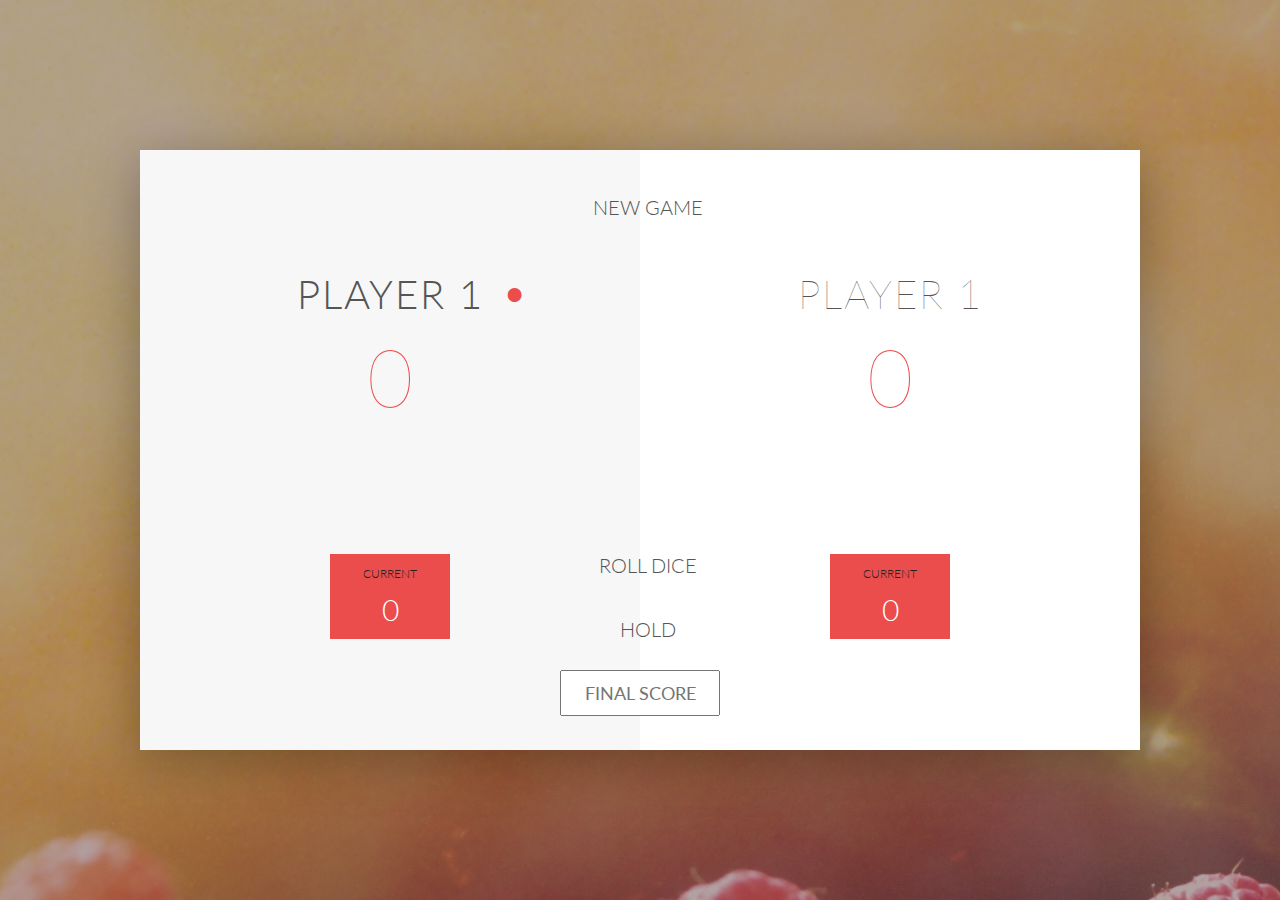
<file: pigs/index.html>
<!DOCTYPE html>
<html lang="en">
    <head>
        <meta charset="UTF-8">
        <link href="https://fonts.googleapis.com/css?family=Lato:100,300,600" rel="stylesheet" type="text/css">
        <link href="http://code.ionicframework.com/ionicons/2.0.1/css/ionicons.min.css" rel="stylesheet" type="text/css">
        <link type="text/css" rel="stylesheet" href="style.css">
        
        <title>Pig Game</title>
    </head>

    <body>
        <div class="wrapper clearfix">
            <div class="player-0-panel active">
                <div class="player-name" id="name-0">Player 1</div>
                <div class="player-score" id="score-0">43</div>
                <div class="player-current-box">
                    <div class="player-current-label">Current</div>
                    <div class="player-current-score" id="current-0">11</div>
                </div>
            </div>
            
            <div class="player-1-panel">
                <div class="player-name" id="name-1">Player 2</div>
                <div class="player-score" id="score-1">72</div>
                <div class="player-current-box">
                    <div class="player-current-label">Current</div>
                    <div class="player-current-score" id="current-1">0</div>
                </div>
            </div>
            
            <button class="btn-new"><i class="ion-ios-plus-outline"></i>New game</button>
            <button class="btn-roll"><i class="ion-ios-loop"></i>Roll dice</button>
            <button class="btn-hold"><i class="ion-ios-download-outline"></i>Hold</button>
            
            <input type="text" placeholder="Final Score" class="final-score">
            
            <img src="dice-5.png" alt="Dice" class="dice">
            <img src="dice-6.png" alt="Dice2" class="dice2">
            
        </div>
        
        <script src="app.js"></script>
    </body>
</html>
</file>
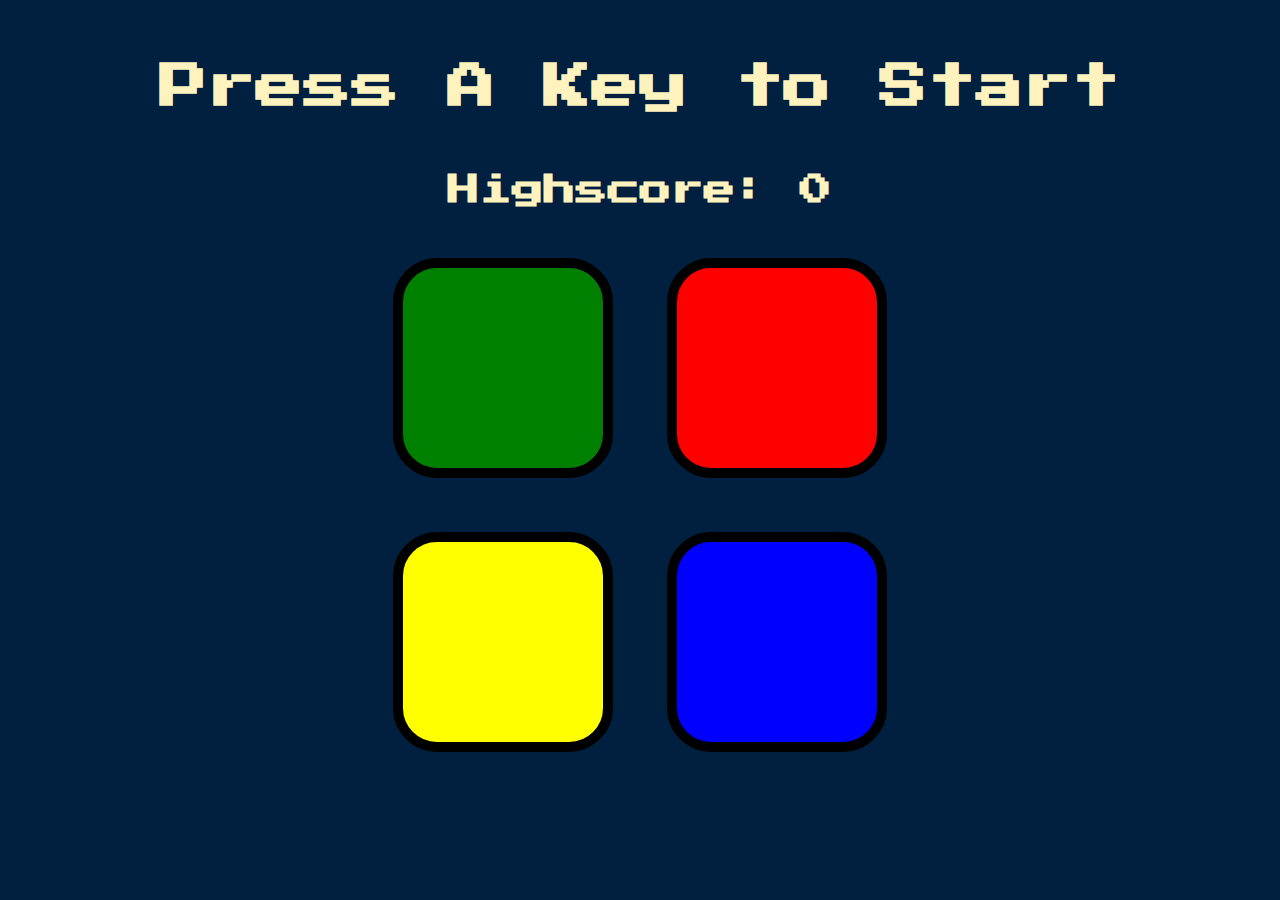
<file: simon/index.html>
<!DOCTYPE html>
<html lang="en" dir="ltr">

<head>
  <meta charset="utf-8">
  <title>Simon</title>
  <link rel="stylesheet" href="simon-styles.css">
  <script src="https://ajax.googleapis.com/ajax/libs/jquery/3.3.1/jquery.min.js"></script>
  <link href="https://fonts.googleapis.com/css?family=Press+Start+2P" rel="stylesheet">
</head>

<body>
  <h1 id="level-title">Press A Key to Start</h1>
  <h2 id="highscore">Highscore: 0</h2>
  <div class="container">
    <div lass="row">

      <div type="button" id="green" class="btn green">

      </div>

      <div type="button" id="red" class="btn red">

      </div>
    </div>

    <div class="row">

      <div type="button" id="yellow" class="btn yellow">

      </div>
      <div type="button" id="blue" class="btn blue">

      </div>

    </div>

  </div>

<script src="game.js"></script>
</body>

</html>
</file>
<file: pigs/style.css>
/**********************************************
*** GENERAL
**********************************************/

.final-score {
    position: absolute;
    left: 50%;
    transform: translateX(-50%);
    top: 520px;
    color: #555;
    font-size: 18px;
    font-family: 'Lato';
    text-align: center;
    padding: 10px;
    width: 160px;
    text-transform: uppercase;
}

* {
    margin: 0;
    padding: 0;
    box-sizing: border-box;
    
}

.clearfix::after {
    content: "";
    display: table;
    clear: both;
}

body {
    background-image: linear-gradient(rgba(62, 20, 20, 0.4), rgba(62, 20, 20, 0.4)), url(back.jpg);
    background-size: cover;
    background-position: center;
    font-family: Lato;
    font-weight: 300;
    position: relative;
    height: 100vh;
    color: #555;
}

.wrapper {
    width: 1000px;
    position: absolute;
    top: 50%;
    left: 50%;
    transform: translate(-50%, -50%);
    background-color: #fff;
    box-shadow: 0px 10px 50px rgba(0, 0, 0, 0.3);
    overflow: hidden;
}

.player-0-panel,
.player-1-panel {
    width: 50%;
    float: left;
    height: 600px;
    padding: 100px;
}



/**********************************************
*** PLAYERS
**********************************************/

.player-name {
    font-size: 40px;
    text-align: center;
    text-transform: uppercase;
    letter-spacing: 2px;
    font-weight: 100;
    margin-top: 20px;
    margin-bottom: 10px;
    position: relative;
}

.player-score {
    text-align: center;
    font-size: 80px;
    font-weight: 100;
    color: #EB4D4D;
    margin-bottom: 130px;
}

.active { background-color: #f7f7f7; }
.active .player-name { font-weight: 300; }

.active .player-name::after {
    content: "\2022";
    font-size: 47px;
    position: absolute;
    color: #EB4D4D;
    top: -7px;
    right: 10px;
    
}

.player-current-box {
    background-color: #EB4D4D;
    color: #fff;
    width: 40%;
    margin: 0 auto;
    padding: 12px;
    text-align: center;
}

.player-current-label {
    text-transform: uppercase;
    margin-bottom: 10px;
    font-size: 12px;
    color: #222;
}

.player-current-score {
    font-size: 30px;
}

button {
    position: absolute;
    width: 200px;
    left: 50%;
    transform: translateX(-50%);
    color: #555;
    background: none;
    border: none;
    font-family: Lato;
    font-size: 20px;
    text-transform: uppercase;
    cursor: pointer;
    font-weight: 300;
    transition: background-color 0.3s, color 0.3s;
}

button:hover { font-weight: 600; }
button:hover i { margin-right: 20px; }

button:focus {
    outline: none;
}

i {
    color: #EB4D4D;
    display: inline-block;
    margin-right: 15px;
    font-size: 32px;
    line-height: 1;
    vertical-align: text-top;
    margin-top: -4px;
    transition: margin 0.3s;
}

.btn-new { top: 45px;}
.btn-roll { top: 403px;}
.btn-hold { top: 467px;}

.dice {
    position: absolute;
    left: 50%;
    top: 260px;
    transform: translateX(-50%);
    height: 100px;
    box-shadow: 0px 10px 60px rgba(0, 0, 0, 0.10);
}

.dice2 {
    position: absolute;
    left: 50%;
    top: 115px;
    transform: translateX(-50%);
    height: 100px;
    box-shadow: 0px 10px 60px rgba(0, 0, 0, 0.10);
}
.button {
    position: absolute;
    left: 50%;
    top: 300px;
    transform: translateX(-50%);
    height: 100px;
    box-shadow: 0px 10px 60px rgba(0, 0, 0, 0.10);
}

.winner { background-color: #f7f7f7; }
.winner .player-name { font-weight: 300; color: #EB4D4D; }
</file>
<file: simon/simon-styles.css>
body {
  text-align: center;
  background-color: #011F3F;
}

h2 {
  font-family: 'Press Start 2P', cursive;
  font-size: 2rem;
  color: #FEF2BF;
}

#level-title {
  font-family: 'Press Start 2P', cursive;
  font-size: 3rem;
  margin:  5%;
  color: #FEF2BF;
}

.container {
  display: block;
  width: 50%;
  margin: auto;

}

.btn {
  margin: 25px;
  display: inline-block;
  height: 200px;
  width: 200px;
  border: 10px solid black;
  border-radius: 20%;
}

.game-over {
  background-color: red;
  opacity: 0.8;
}

.red {
  background-color: red;
}

.green {
  background-color: green;
}

.blue {
  background-color: blue;
}

.yellow {
  background-color: yellow;
}

.pressed {
  box-shadow: 0 0 20px white;
  background-color: grey;
}
</file>
